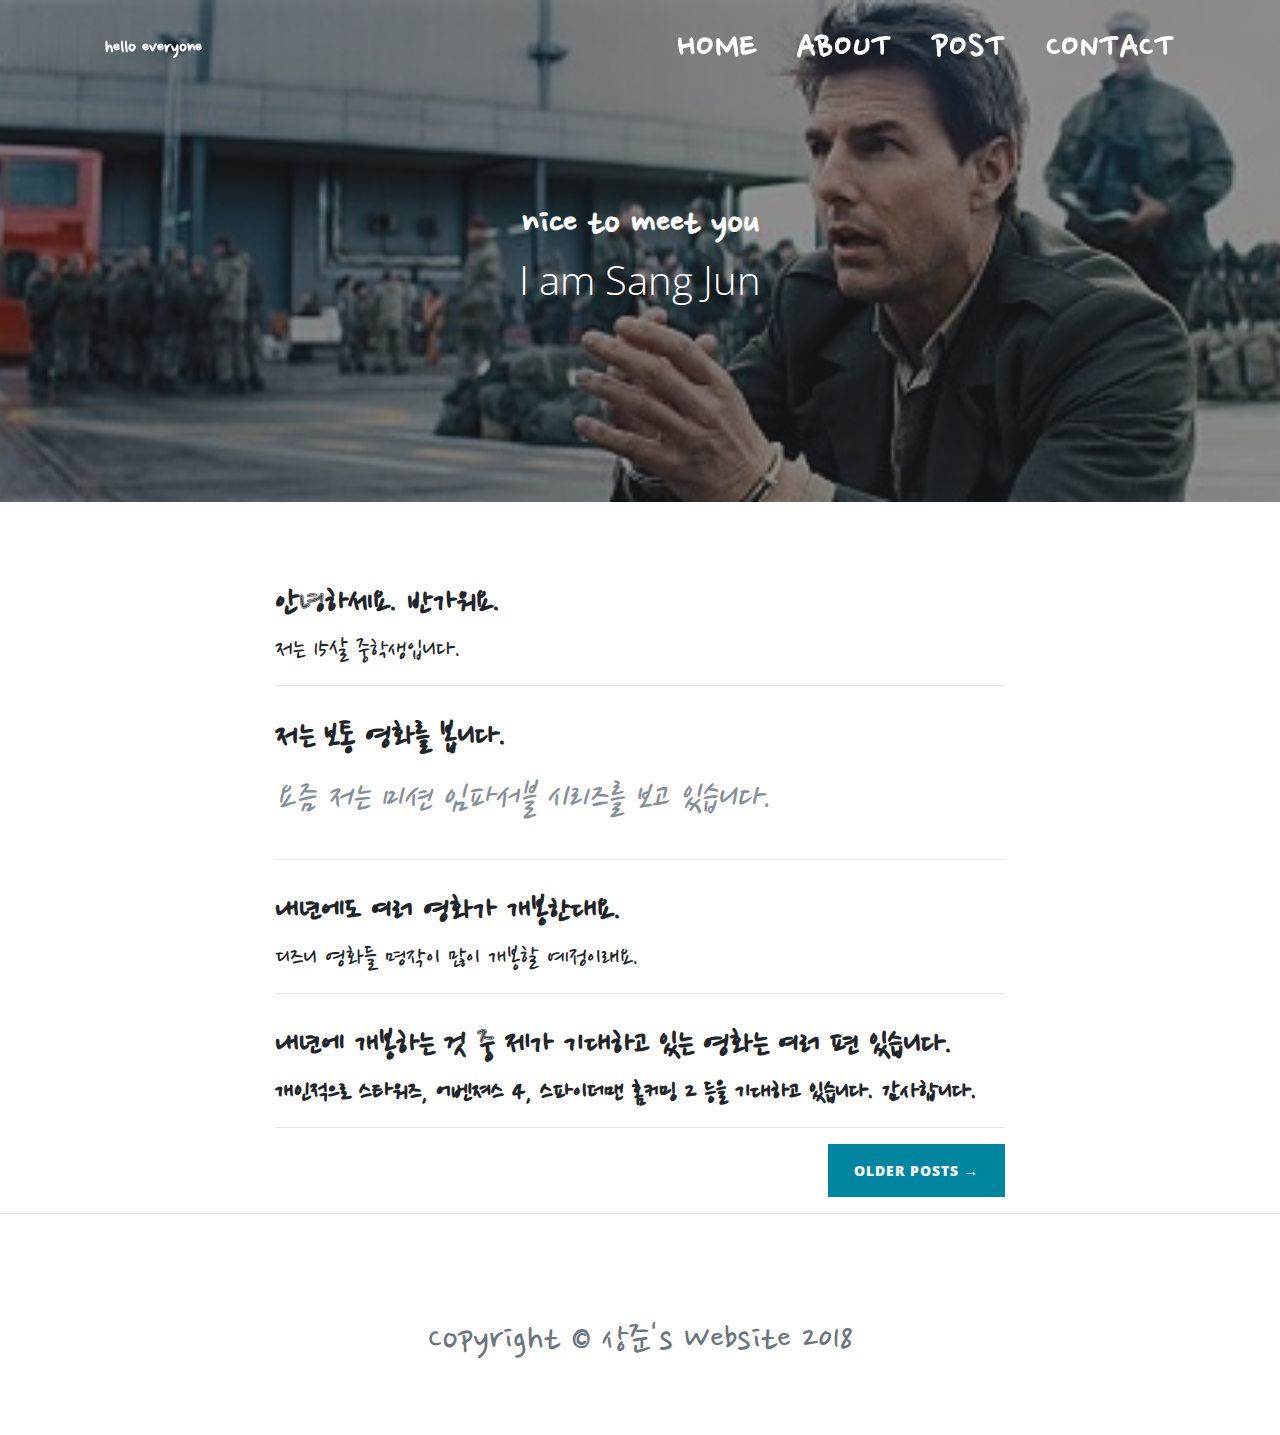
<file: index.html>
<!DOCTYPE html>
<html lang="en">

  <head>

    <meta charset="utf-8">
    <meta name="viewport" content="width=device-width, initial-scale=1, shrink-to-fit=no">
    <meta name="description" content="">
    <meta name="author" content="">

    <title>sangjun blog</title>

    <!-- Bootstrap core CSS -->
    <link href="vendor/bootstrap/css/bootstrap.min.css" rel="stylesheet">

    <!-- Custom fonts for this template -->
    <link href="vendor/font-awesome/css/font-awesome.min.css" rel="stylesheet" type="text/css">
    <link href='https://fonts.googleapis.com/css?family=Lora:400,700,400italic,700italic' rel='stylesheet' type='text/css'>
    <link href='https://fonts.googleapis.com/css?family=Open+Sans:300italic,400italic,600italic,700italic,800italic,400,300,600,700,800' rel='stylesheet' type='text/css'>
    <link href="https://fonts.googleapis.com/css?family=Nanum+Pen+Script" rel="stylesheet">
    <!-- Custom styles for this template -->
    <link href="css/clean-blog.css" rel="stylesheet">

  </head>

  <body>

    <!-- Navigation -->
    <nav class="navbar navbar-expand-lg navbar-light fixed-top" id="mainNav">
      <div class="container">
        <a class="navbar-brand" href="index.html">hello everyone</a>
        <button class="navbar-toggler navbar-toggler-right" type="button" data-toggle="collapse" data-target="#navbarResponsive" aria-controls="navbarResponsive" aria-expanded="false" aria-label="Toggle navigation">
          Menu
          <i class="fa fa-bars"></i>
        </button>
        <div class="collapse navbar-collapse" id="navbarResponsive">
          <ul class="navbar-nav ml-auto">
            <li class="nav-item">
              <a class="nav-link" href="index.html">Home</a>
            </li>
            <li class="nav-item">
              <a class="nav-link" href="about.html">About</a>
            </li>
            <li class="nav-item">
              <a class="nav-link" href="post.html">Post</a>
            </li>
            <li class="nav-item">
              <a class="nav-link" href="contact.html">Contact</a>
            </li>
          </ul>
        </div>
      </div>
    </nav>

    <!-- Page Header -->
    <header class="masthead" style="background-image: url('img/톰 크루즈.jpg')">
      <div class="overlay"></div>
      <div class="container">
        <div class="row">
          <div class="col-lg-8 col-md-10 mx-auto">
            <div class="site-heading">
              <h1>nice to meet you</h1>
              <span class="subheading">I am Sang Jun</span>
            </div>
          </div>
        </div>
      </div>
    </header>

    <!-- Main Content -->
    <div class="container">
      <div class="row">
        <div class="col-lg-8 col-md-10 mx-auto">
          <div class="post-preview">
            <a href="post.html">
              <h2 class="post-title">
                안녕하세요. 반가워요.
              </h2>
              <h3 class="post-subtitle">
                저는 15살 중학생입니다.
              </h3>
            </a>

          </div>
          <hr>
          <div class="post-preview">
            <a href="post.html">
              <h2 class="post-title">
                저는 보통 영화를 봅니다.
              </h2>
            </a>
            <p class="post-meta">요즘 저는 미션 임파서블 시리즈를 보고 있습니다.</p>
          </div>
          <hr>
          <div class="post-preview">
            <a href="post.html">
              <h2 class="post-title">
                내년에도 여러 영화가 개봉한대요.
              </h2>
              <h3 class="post-subtitle">
              디즈니 영화들 명작이 많이 개봉할 예정이래요.
              </h3>
            </a>

          </div>
          <hr>
          <div class="post-preview">
            <a href="post.html">
              <h2 class="post-title">
                내년에 개봉하는 것 중 제가 기대하고 있는 영화는 여러 편 있습니다.
              </h2>
              <h3 class="post-subtitle">
                개인적으로 스타워즈, 어벤져스 4, 스파이더맨 홈커밍 2 등을 기대하고 있습니다.
                감사합니다.
            </a>

          </div>
          <hr>
          <!-- Pager -->
          <div class="clearfix">
            <a class="btn btn-primary float-right" href="#">Older Posts &rarr;</a>
          </div>
        </div>
      </div>
    </div>

    <hr>

    <!-- Footer -->
    <footer>
      <div class="container">
        <div class="row">
          <div class="col-lg-8 col-md-10 mx-auto">

            <p class="copyright text-muted">Copyright &copy; 상준's Website 2018</p>
          </div>
        </div>
      </div>
    </footer>

    <!-- Bootstrap core JavaScript -->
    <script src="vendor/jquery/jquery.min.js"></script>
    <script src="vendor/bootstrap/js/bootstrap.bundle.min.js"></script>

    <!-- Custom scripts for this template -->
    <script src="js/clean-blog.min.js"></script>

  </body>

</html>
</file>
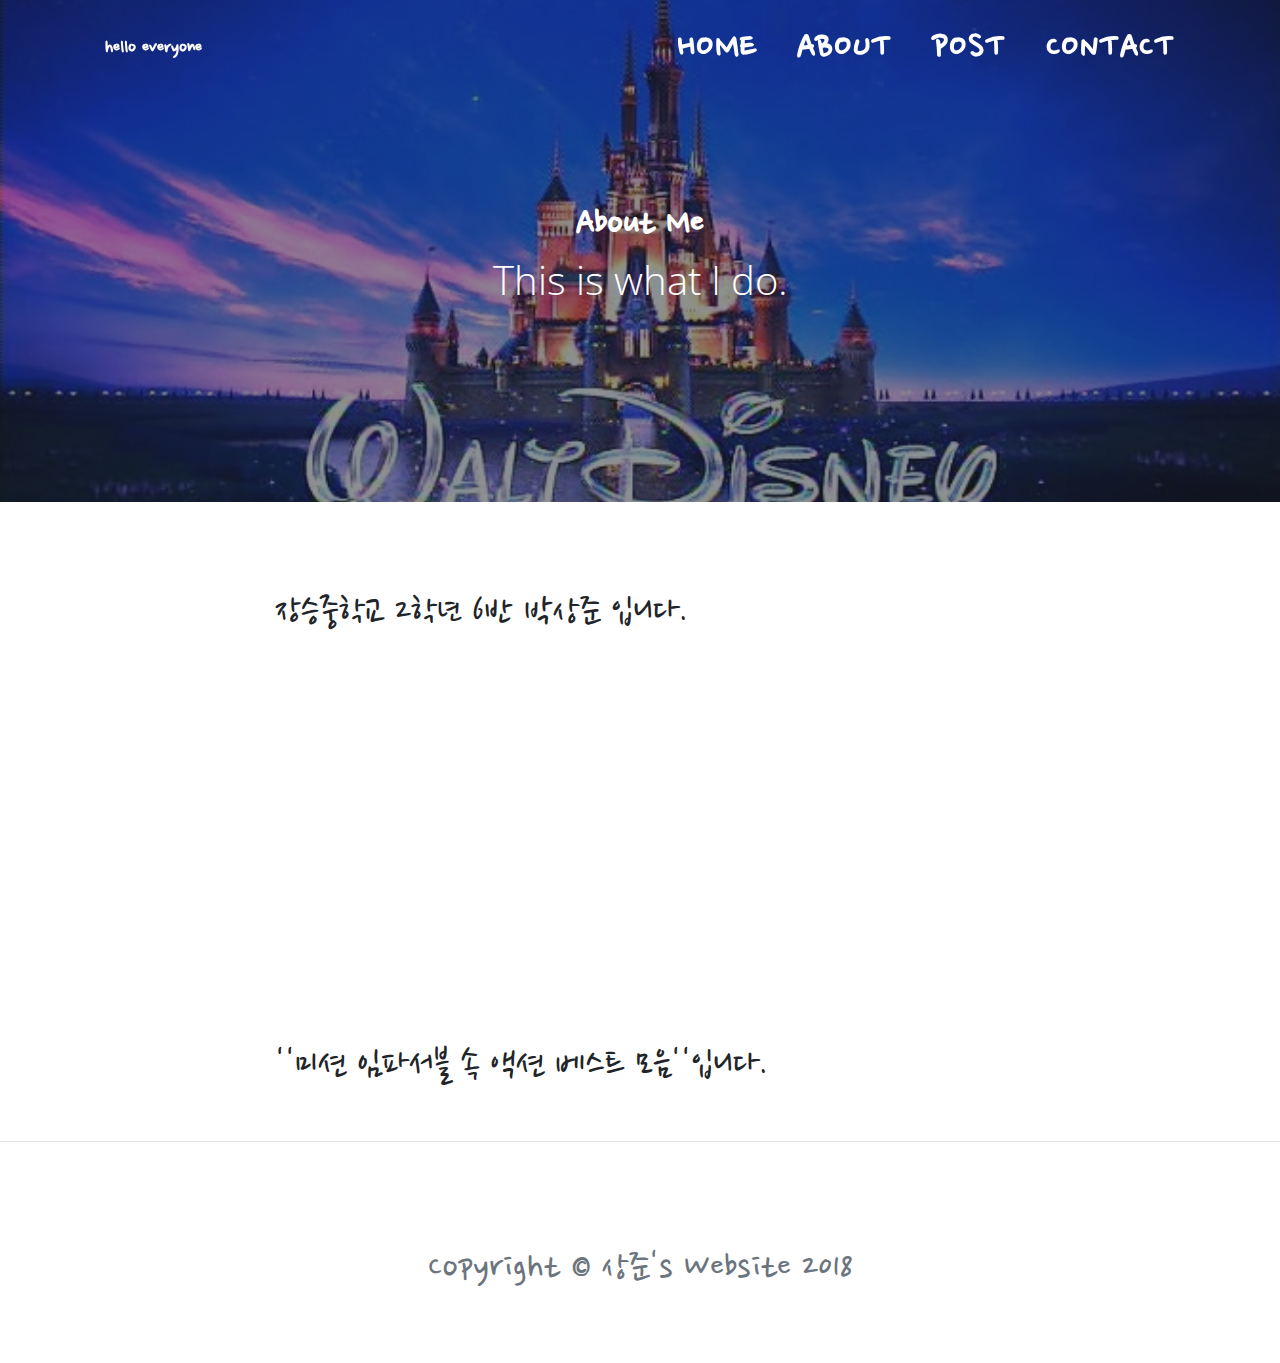
<file: about.html>
<!DOCTYPE html>
<html lang="en">

  <head>

    <meta charset="utf-8">
    <meta name="viewport" content="width=device-width, initial-scale=1, shrink-to-fit=no">
    <meta name="description" content="">
    <meta name="author" content="">

    <title>sangjun blog</title>

    <!-- Bootstrap core CSS -->
    <link href="vendor/bootstrap/css/bootstrap.min.css" rel="stylesheet">

    <!-- Custom fonts for this template -->
    <link href="vendor/font-awesome/css/font-awesome.min.css" rel="stylesheet" type="text/css">
    <link href='https://fonts.googleapis.com/css?family=Lora:400,700,400italic,700italic' rel='stylesheet' type='text/css'>
    <link href='https://fonts.googleapis.com/css?family=Open+Sans:300italic,400italic,600italic,700italic,800italic,400,300,600,700,800' rel='stylesheet' type='text/css'>
    <link href="https://fonts.googleapis.com/css?family=Nanum+Pen+Script" rel="stylesheet">
    <!-- Custom styles for this template -->
    <link href="css/clean-blog.css" rel="stylesheet">

  </head>

  <body>

    <!-- Navigation -->
    <nav class="navbar navbar-expand-lg navbar-light fixed-top" id="mainNav">
      <div class="container">
        <a class="navbar-brand" href="index.html">hello everyone</a>
        <button class="navbar-toggler navbar-toggler-right" type="button" data-toggle="collapse" data-target="#navbarResponsive" aria-controls="navbarResponsive" aria-expanded="false" aria-label="Toggle navigation">
          Menu
          <i class="fa fa-bars"></i>
        </button>
        <div class="collapse navbar-collapse" id="navbarResponsive">
          <ul class="navbar-nav ml-auto">
            <li class="nav-item">
              <a class="nav-link" href="index.html">Home</a>
            </li>
            <li class="nav-item">
              <a class="nav-link" href="about.html">About</a>
            </li>
            <li class="nav-item">
              <a class="nav-link" href="post.html">Post</a>
            </li>
            <li class="nav-item">
              <a class="nav-link" href="contact.html">Contact</a>
            </li>
          </ul>
        </div>
      </div>
    </nav>

    <!-- Page Header -->
    <header class="masthead" style="background-image: url('img/디즈니.jpg')">
      <div class="overlay"></div>
      <div class="container">
        <div class="row">
          <div class="col-lg-8 col-md-10 mx-auto">
            <div class="page-heading">
              <h1>About Me</h1>
              <span class="subheading">This is what I do.</span>
            </div>
          </div>
        </div>
      </div>
    </header>

    <!-- Main Content -->
    <div class="container">
      <div class="row">
        <div class="col-lg-8 col-md-10 mx-auto">
          <p>장승중학교 2학년 6반 박상준 입니다. </p>
          <iframe width="560" height="315" src="https://www.youtube.com/embed/5vSuJzcK_34" frameborder="0" allow="autoplay; encrypted-media" allowfullscreen></iframe>
          <p>''미션 임파서블 속 액션 베스트 모음''입니다.</p>
        </div>
      </div>
    </div>

    <hr>

    <!-- Footer -->
    <footer>
      <div class="container">
        <div class="row">
          <div class="col-lg-8 col-md-10 mx-auto">

            <p class="copyright text-muted">Copyright &copy; 상준's Website 2018</p>
          </div>
        </div>
      </div>
    </footer>

    <!-- Bootstrap core JavaScript -->
    <script src="vendor/jquery/jquery.min.js"></script>
    <script src="vendor/bootstrap/js/bootstrap.bundle.min.js"></script>

    <!-- Custom scripts for this template -->
    <script src="js/clean-blog.min.js"></script>

  </body>

</html>
</file>
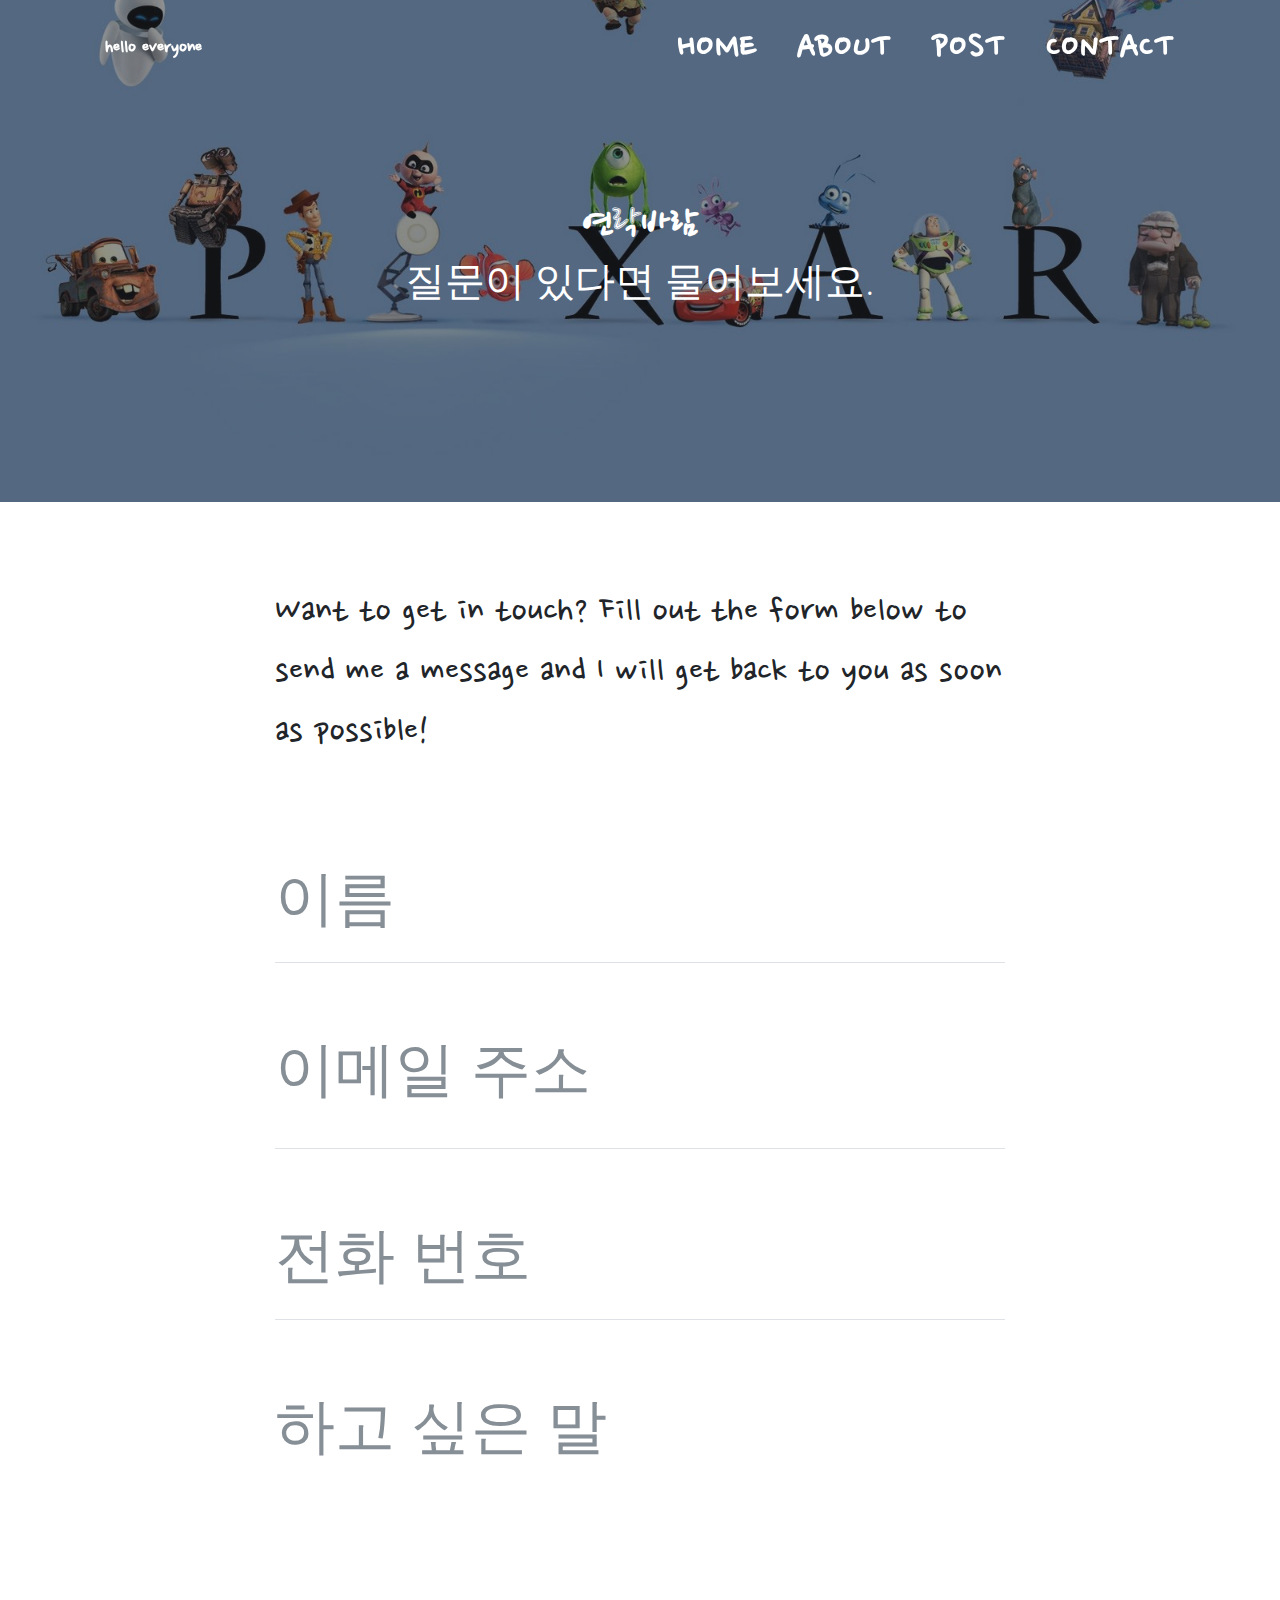
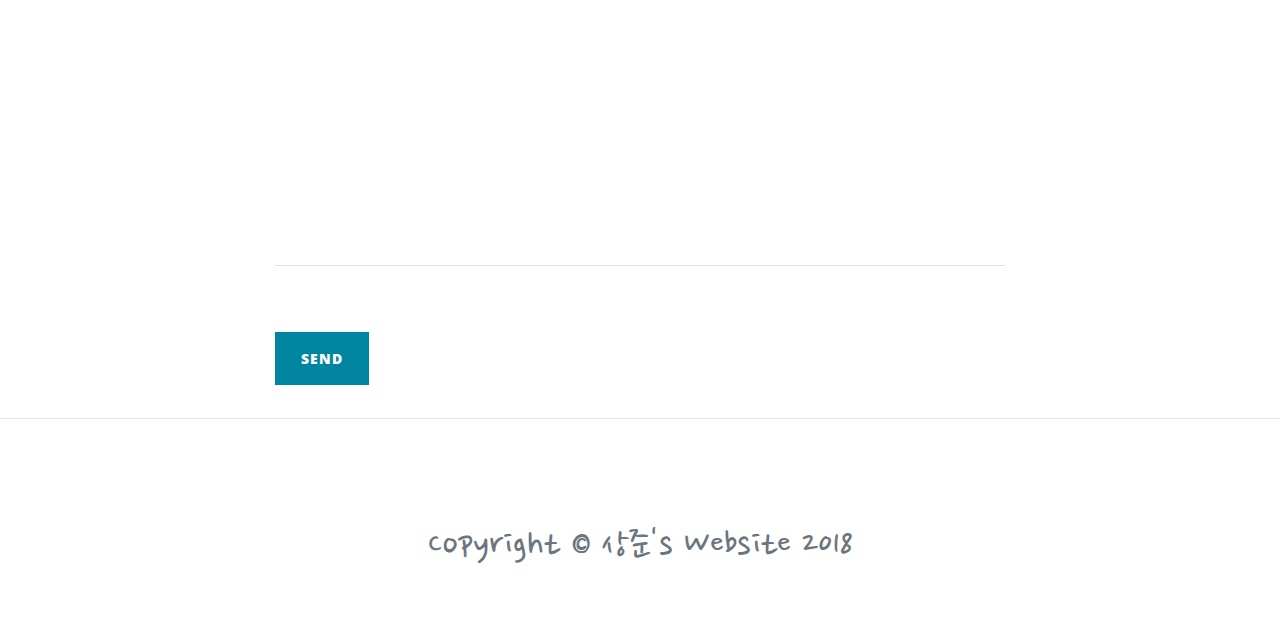
<file: contact.html>
<!DOCTYPE html>
<html lang="en">

  <head>

    <meta charset="utf-8">
    <meta name="viewport" content="width=device-width, initial-scale=1, shrink-to-fit=no">
    <meta name="description" content="">
    <meta name="author" content="">

    <title>sangjun blog</title>

    <!-- Bootstrap core CSS -->
    <link href="vendor/bootstrap/css/bootstrap.min.css" rel="stylesheet">

    <!-- Custom fonts for this template -->
    <link href="vendor/font-awesome/css/font-awesome.min.css" rel="stylesheet" type="text/css">
    <link href='https://fonts.googleapis.com/css?family=Lora:400,700,400italic,700italic' rel='stylesheet' type='text/css'>
    <link href='https://fonts.googleapis.com/css?family=Open+Sans:300italic,400italic,600italic,700italic,800italic,400,300,600,700,800' rel='stylesheet' type='text/css'>
    <link href="https://fonts.googleapis.com/css?family=Nanum+Pen+Script" rel="stylesheet">
    <!-- Custom styles for this template -->
    <link href="css/clean-blog.css" rel="stylesheet">

  </head>

  <body>

    <!-- Navigation -->
    <nav class="navbar navbar-expand-lg navbar-light fixed-top" id="mainNav">
      <div class="container">
        <a class="navbar-brand" href="index.html">hello everyone</a>
        <button class="navbar-toggler navbar-toggler-right" type="button" data-toggle="collapse" data-target="#navbarResponsive" aria-controls="navbarResponsive" aria-expanded="false" aria-label="Toggle navigation">
          Menu
          <i class="fa fa-bars"></i>
        </button>
        <div class="collapse navbar-collapse" id="navbarResponsive">
          <ul class="navbar-nav ml-auto">
            <li class="nav-item">
              <a class="nav-link" href="index.html">Home</a>
            </li>
            <li class="nav-item">
              <a class="nav-link" href="about.html">About</a>
            </li>
            <li class="nav-item">
              <a class="nav-link" href="post.html">Post</a>
            </li>
            <li class="nav-item">
              <a class="nav-link" href="contact.html">Contact</a>
            </li>
          </ul>
        </div>
      </div>
    </nav>

    <!-- Page Header -->
    <header class="masthead" style="background-image: url('img/픽사.jpg')">
      <div class="overlay"></div>
      <div class="container">
        <div class="row">
          <div class="col-lg-8 col-md-10 mx-auto">
            <div class="page-heading">
              <h1>연락바람</h1>
              <span class="subheading">질문이 있다면 물어보세요.</span>
            </div>
          </div>
        </div>
      </div>
    </header>

    <!-- Main Content -->
    <div class="container">
      <div class="row">
        <div class="col-lg-8 col-md-10 mx-auto">
          <p>Want to get in touch? Fill out the form below to send me a message and I will get back to you as soon as possible!</p>
          <!-- Contact Form - Enter your email address on line 19 of the mail/contact_me.php file to make this form work. -->
          <!-- WARNING: Some web hosts do not allow emails to be sent through forms to common mail hosts like Gmail or Yahoo. It's recommended that you use a private domain email address! -->
          <!-- To use the contact form, your site must be on a live web host with PHP! The form will not work locally! -->
          <form name="sentMessage" id="contactForm" novalidate>
            <div class="control-group">
              <div class="form-group floating-label-form-group controls">
                <label>이름</label>
                <input type="text" class="form-control" placeholder="이름" id="name" required data-validation-required-message="Please enter your name.">

              </div>
            </div>
            <div class="control-group">
              <div class="form-group floating-label-form-group controls">
                <label>이메일 주소</label>
                <input type="email" class="form-control" placeholder="이메일 주소" id="email" required data-validation-required-message="Please enter your email address.">
                <p class="help-block text-danger"></p>
              </div>
            </div>
            <div class="control-group">
              <div class="form-group col-xs-12 floating-label-form-group controls">
                <label>전화번호</label>
                <input type="tel" class="form-control" placeholder="전화 번호" id="phone" required data-validation-required-message="Please enter your phone number.">

              </div>
            </div>
            <div class="control-group">
              <div class="form-group floating-label-form-group controls">
                <label>하고 싶은 말</label>
                <textarea rows="5" class="form-control" placeholder="하고 싶은 말" id="message" required data-validation-required-message="Please enter a message."></textarea>
                <p class="help-block text-danger"></p>
              </div>
            </div>
            <br>
            <div id="success"></div>
            <div class="form-group">
              <button type="submit" class="btn btn-primary" id="sendMessageButton">Send</button>
            </div>
          </form>
        </div>
      </div>
    </div>

    <hr>

    <!-- Footer -->
    <footer>
      <div class="container">
        <div class="row">
          <div class="col-lg-8 col-md-10 mx-auto">

            <p class="copyright text-muted">Copyright &copy; 상준's Website 2018</p>
          </div>
        </div>
      </div>
    </footer>

    <!-- Bootstrap core JavaScript -->
    <script src="vendor/jquery/jquery.min.js"></script>
    <script src="vendor/bootstrap/js/bootstrap.bundle.min.js"></script>

    <!-- Contact Form JavaScript -->
    <script src="js/jqBootstrapValidation.js"></script>
    <script src="js/contact_me.js"></script>

    <!-- Custom scripts for this template -->
    <script src="js/clean-blog.min.js"></script>

  </body>

</html>
</file>
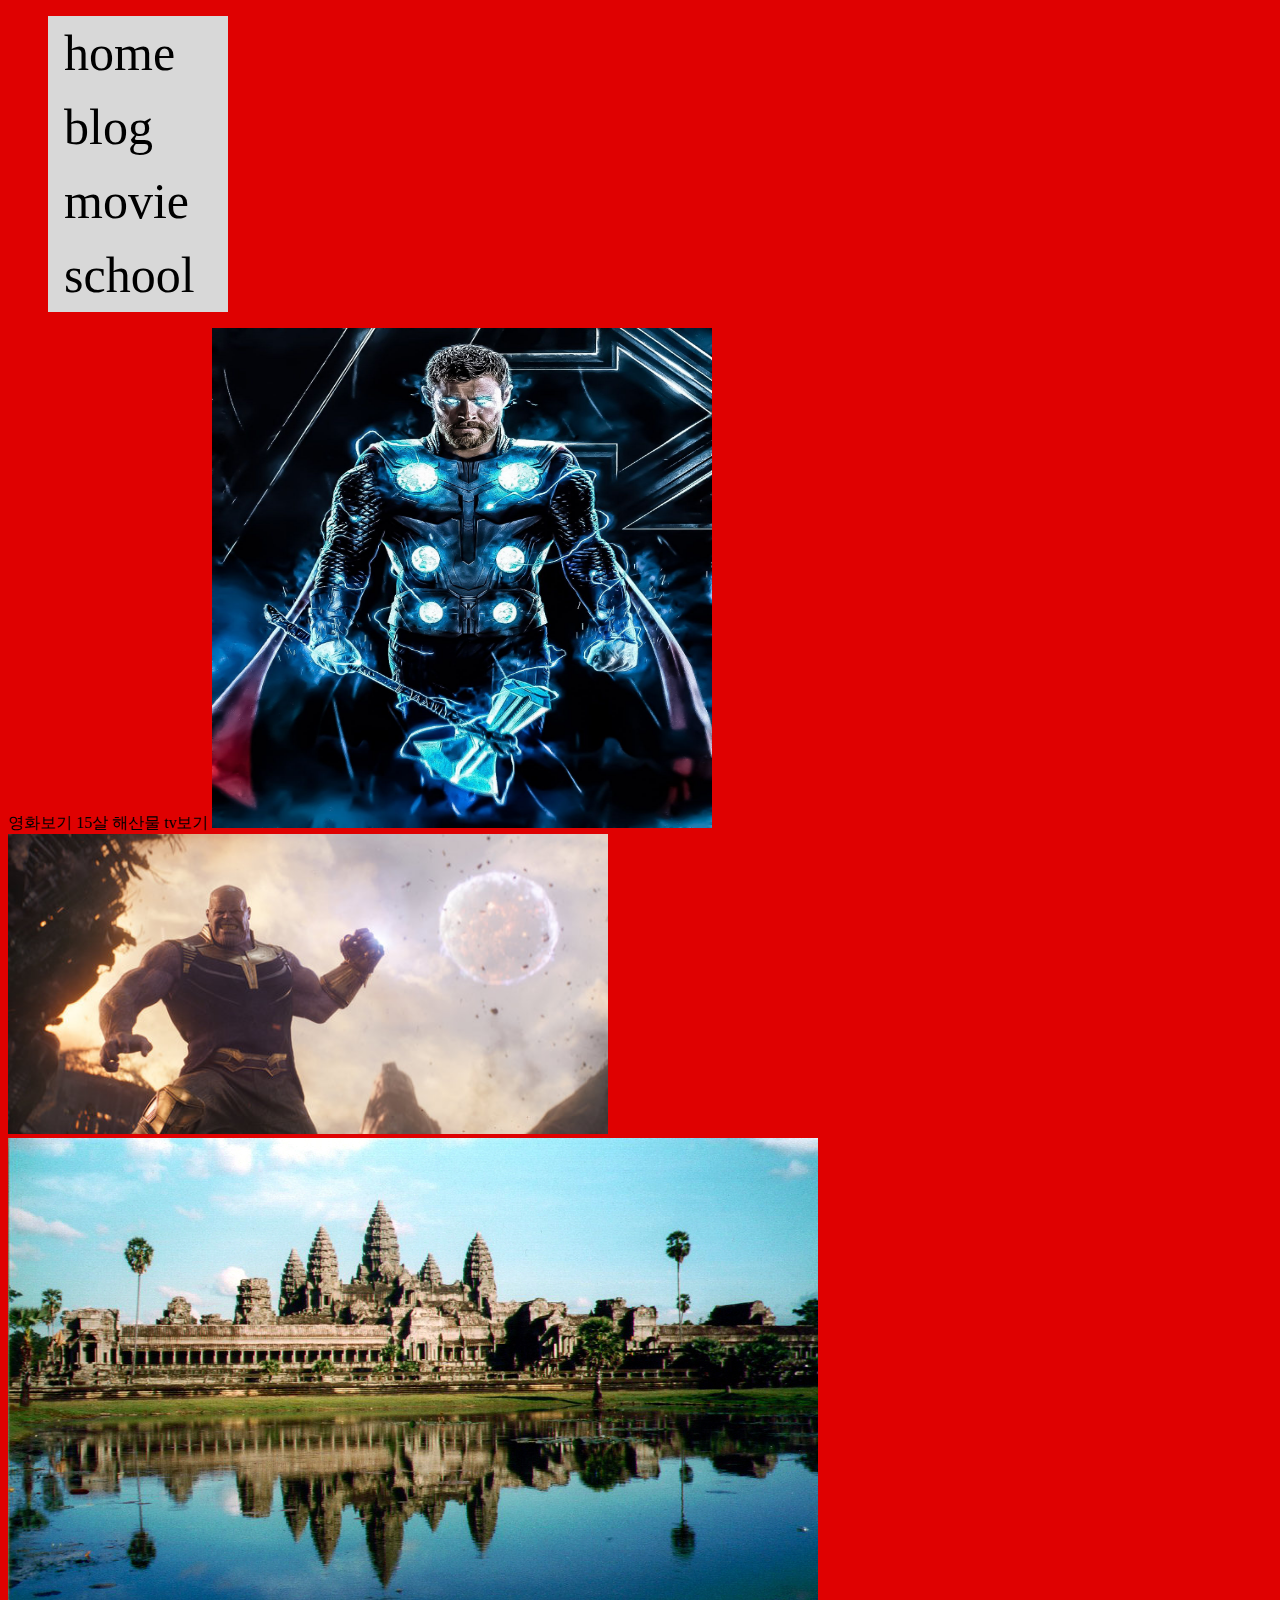
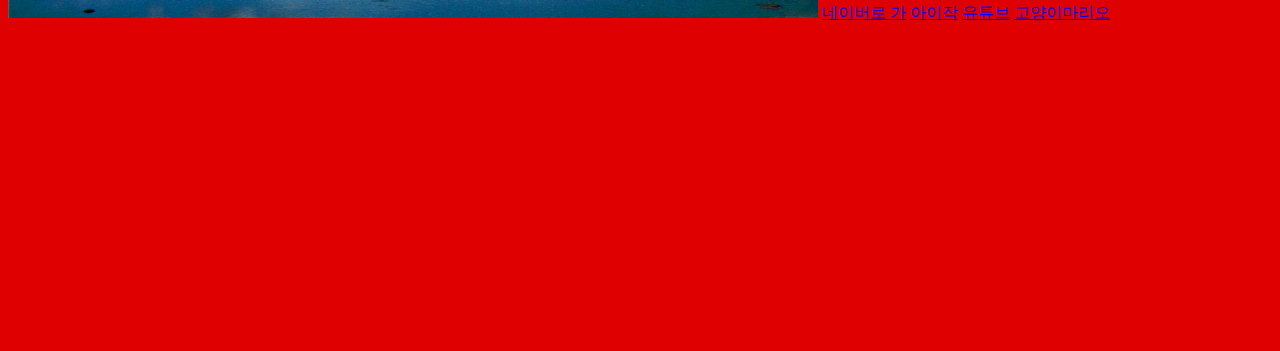
<file: week1.html>
<!DOCTYPE html>
<html lang="en">
<head>
  <meta charset="UTF-8">
  <meta name="viewport" content="width=device-width, initial-scale=1.0">
  <meta http-equiv="X-UA-Compatible" content="ie=edge">
  <link rel="stylesheet" href="style.css">
  <title>박상준</title>
</head>
<body>
  <ul>
    <li><a href="https://www.naver.com/">home</a></li>
    <li><a href="https://www.naver.com/">blog</a></li>
    <li><a href="https://www.naver.com/">movie</a></li>
    <li><a href="https://www.naver.com/">school</a></li>
  </ul>

영화보기
15살
해산물
tv보기
<img src="./thor.jpg" alt=""width="500"height="500">
<img src="./thanos.jpg" alt=""width="600"height="300">
<img src="./810앙코르와트3.jpg" alt="">
<a href="https://www.naver.com/">네이버로 가</a>
<a href="http://letitbe99.tistory.com/1874">아이작</a>
<a href="https://www.youtube.com/">유튜브</a>
<a href="http://letitbe99.tistory.com/1803">고양이마리오</a>
<iframe width="560" height="315" src="https://www.youtube.com/embed/KbTJ_vxOJtw" frameborder="0" allow="autoplay; encrypted-media" allowfullscreen></iframe>
<iframe width="560" height="315" src="https://www.youtube.com/embed/8j5bdvtviic" frameborder="0" allow="autoplay; encrypted-media" allowfullscreen></iframe>
<div id="disqus_thread"></div>
<script>

/**
*  RECOMMENDED CONFIGURATION VARIABLES: EDIT AND UNCOMMENT THE SECTION BELOW TO INSERT DYNAMIC VALUES FROM YOUR PLATFORM OR CMS.
*  LEARN WHY DEFINING THESE VARIABLES IS IMPORTANT: https://disqus.com/admin/universalcode/#configuration-variables*/
/*
var disqus_config = function () {
this.page.url = PAGE_URL;  // Replace PAGE_URL with your page's canonical URL variable
this.page.identifier = PAGE_IDENTIFIER; // Replace PAGE_IDENTIFIER with your page's unique identifier variable
};
*/
(function() { // DON'T EDIT BELOW THIS LINE
var d = document, s = d.createElement('script');
s.src = 'https://sangjun0822-github-io.disqus.com/embed.js';
s.setAttribute('data-timestamp', +new Date());
(d.head || d.body).appendChild(s);
})();
</script>
<noscript>Please enable JavaScript to view the <a href="https://disqus.com/?ref_noscript">comments powered by Disqus.</a></noscript>

</body>
</html>
</file>
<file: css/clean-blog.css>
body {
  font-size: 40px;
  color: #212529;
  font-family: 'Nanum Pen Script', 'Times New Roman', serif;
}

p {
  line-height: 1.5;
  margin: 30px 0;
}

p a {
  text-decoration: underline;
}

h1,
h2,
h3,
h4,
h5,
h6 {
  font-weight: 800;
  font-family: 'Nanum Pen Script', 'Helvetica Neue', Helvetica, Arial, sans-serif;
}

a {
  color: #212529;
  -webkit-transition: all 0.2s;
  -moz-transition: all 0.2s;
  transition: all 0.2s;
}

a:focus, a:hover {
  color: #0085A1;
}

blockquote {
  font-style: italic;
  color: #868e96;
}

.section-heading {
  font-size: 36px;
  font-weight: 700;
  margin-top: 60px;
}

.caption {
  font-size: 14px;
  font-style: italic;
  display: block;
  margin: 0;
  padding: 10px;
  text-align: center;
  border-bottom-right-radius: 5px;
  border-bottom-left-radius: 5px;
}

::-moz-selection {
  color: #fff;
  background: #0085A1;
  text-shadow: none;
}

::selection {
  color: #fff;
  background: #0085A1;
  text-shadow: none;
}

img::selection {
  color: #fff;
  background: transparent;
}

img::-moz-selection {
  color: #fff;
  background: transparent;
}

#mainNav {
  position: absolute;
  border-bottom: 1px solid #e9ecef;
  background-color: white;
  font-family: 'Nanum Pen Script', 'Helvetica Neue', Helvetica, Arial, sans-serif;
}

#mainNav .navbar-brand {
  font-weight: 800;
  color: #343a40;
}

#mainNav .navbar-toggler {
  font-size: 40px;
  font-weight: 800;
  padding: 13px;
  text-transform: uppercase;
  color: #343a40;
}

#mainNav .navbar-nav > li.nav-item > a {
  font-size: 40px;
  font-weight: 800;
  letter-spacing: 1px;
  text-transform: uppercase;
}

@media only screen and (min-width: 992px) {
  #mainNav {
    border-bottom: 1px solid transparent;
    background: transparent;
  }
  #mainNav .navbar-brand {
    padding: 10px 20px;
    color: #fff;
  }
  #mainNav .navbar-brand:focus, #mainNav .navbar-brand:hover {
    color: rgba(255, 255, 255, 0.8);
  }
  #mainNav .navbar-nav > li.nav-item > a {
    padding: 10px 20px;
    color: #fff;
  }
  #mainNav .navbar-nav > li.nav-item > a:focus, #mainNav .navbar-nav > li.nav-item > a:hover {
    color: rgba(255, 255, 255, 0.8);
  }
}

@media only screen and (min-width: 992px) {
  #mainNav {
    -webkit-transition: background-color 0.2s;
    -moz-transition: background-color 0.2s;
    transition: background-color 0.2s;
    /* Force Hardware Acceleration in WebKit */
    -webkit-transform: translate3d(0, 0, 0);
    -moz-transform: translate3d(0, 0, 0);
    -ms-transform: translate3d(0, 0, 0);
    -o-transform: translate3d(0, 0, 0);
    transform: translate3d(0, 0, 0);
    -webkit-backface-visibility: hidden;
  }
  #mainNav.is-fixed {
    /* when the user scrolls down, we hide the header right above the viewport */
    position: fixed;
    top: -67px;
    -webkit-transition: -webkit-transform 0.2s;
    -moz-transition: -moz-transform 0.2s;
    transition: transform 0.2s;
    border-bottom: 1px solid white;
    background-color: rgba(255, 255, 255, 0.9);
  }
  #mainNav.is-fixed .navbar-brand {
    color: #212529;
  }
  #mainNav.is-fixed .navbar-brand:focus, #mainNav.is-fixed .navbar-brand:hover {
    color: #0085A1;
  }
  #mainNav.is-fixed .navbar-nav > li.nav-item > a {
    color: #212529;
  }
  #mainNav.is-fixed .navbar-nav > li.nav-item > a:focus, #mainNav.is-fixed .navbar-nav > li.nav-item > a:hover {
    color: #0085A1;
  }
  #mainNav.is-visible {
    /* if the user changes the scrolling direction, we show the header */
    -webkit-transform: translate3d(0, 100%, 0);
    -moz-transform: translate3d(0, 100%, 0);
    -ms-transform: translate3d(0, 100%, 0);
    -o-transform: translate3d(0, 100%, 0);
    transform: translate3d(0, 100%, 0);
  }
}

header.masthead {
  margin-bottom: 50px;
  background: no-repeat center center;
  background-color: #868e96;
  background-attachment: scroll;
  position: relative;
  -webkit-background-size: cover;
  -moz-background-size: cover;
  -o-background-size: cover;
  background-size: cover;
}

header.masthead .overlay {
  position: absolute;
  top: 0;
  left: 0;
  height: 100%;
  width: 100%;
  background-color: #212529;
  opacity: 0.5;
}

header.masthead .page-heading,
header.masthead .post-heading,
header.masthead .site-heading {
  padding: 200px 0 150px;
  color: white;
}

@media only screen and (min-width: 768px) {
  header.masthead .page-heading,
  header.masthead .post-heading,
  header.masthead .site-heading {
    padding: 200px 0;
  }
}

header.masthead .page-heading,
header.masthead .site-heading {
  text-align: center;
}

header.masthead .page-heading h1,
header.masthead .site-heading h1 {
  font-size: 50px;
  margin-top: 0;
}

header.masthead .page-heading .subheading,
header.masthead .site-heading .subheading {
  font-size: 40px;
  font-weight: 300;
  line-height: 1.1;
  display: block;
  margin: 10px 0 0;
  font-family: 'Open Sans', 'Helvetica Neue', Helvetica, Arial, sans-serif;
}

@media only screen and (min-width: 768px) {
  header.masthead .page-heading h1,
  header.masthead .site-heading h1 {
    font-size: 40px;
  }
}

header.masthead .post-heading h1 {
  font-size: 40px;
}

header.masthead .post-heading .meta,
header.masthead .post-heading .subheading {
  line-height: 1.1;
  display: block;
}

header.masthead .post-heading .subheading {
  font-size: 40px;
  font-weight: 600;
  margin: 10px 0 30px;
  font-family: 'Open Sans', 'Helvetica Neue', Helvetica, Arial, sans-serif;
}

header.masthead .post-heading .meta {
  font-size: 40px;
  font-weight: 300;
  font-style: italic;
  font-family: 'Lora', 'Times New Roman', serif;
}

header.masthead .post-heading .meta a {
  color: #fff;
}

@media only screen and (min-width: 768px) {
  header.masthead .post-heading h1 {
    font-size: 40px;
  }
  header.masthead .post-heading .subheading {
    font-size: 40px;
  }
}

.post-preview > a {
  color: #212529;
}

.post-preview > a:focus, .post-preview > a:hover {
  text-decoration: none;
  color: #0085A1;
}

.post-preview > a > .post-title {
  font-size: 40px;
  margin-top: 30px;
  margin-bottom: 10px;
}

.post-preview > a > .post-subtitle {
  font-weight: 300;
  margin: 0 0 10px;
}

.post-preview > .post-meta {
  font-size: 40px;
  font-style: italic;
  margin-top: 0;
  color: #868e96;
}

.post-preview > .post-meta > a {
  text-decoration: none;
  color: #212529;
}

.post-preview > .post-meta > a:focus, .post-preview > .post-meta > a:hover {
  text-decoration: underline;
  color: #0085A1;
}

@media only screen and (min-width: 768px) {
  .post-preview > a > .post-title {
    font-size: 36px;
  }
}

.floating-label-form-group {
  font-size: 40px;
  position: relative;
  margin-bottom: 0;
  padding-bottom: 0.5em;
  border-bottom: 1px solid #dee2e6;
}

.floating-label-form-group input,
.floating-label-form-group textarea {
  font-size: 1.5em;
  position: relative;
  z-index: 1;
  padding: 0;
  resize: none;
  border: none;
  border-radius: 0;
  background: none;
  box-shadow: none !important;
  font-family: 'Lora', 'Times New Roman', serif;
}

.floating-label-form-group input::-webkit-input-placeholder,
.floating-label-form-group textarea::-webkit-input-placeholder {
  color: #868e96;
  font-family: 'Lora', 'Times New Roman', serif;
}

.floating-label-form-group label {
  font-size: 0.85em;
  line-height: 1.764705882em;
  position: relative;
  z-index: 0;
  top: 2em;
  display: block;
  margin: 0;
  -webkit-transition: top 0.3s ease, opacity 0.3s ease;
  -moz-transition: top 0.3s ease, opacity 0.3s ease;
  -ms-transition: top 0.3s ease, opacity 0.3s ease;
  transition: top 0.3s ease, opacity 0.3s ease;
  vertical-align: middle;
  vertical-align: baseline;
  opacity: 0;
}

.floating-label-form-group .help-block {
  margin: 15px 0;
}

.floating-label-form-group-with-value label {
  top: 0;
  opacity: 1;
}

.floating-label-form-group-with-focus label {
  color: #0085A1;
}

form .form-group:first-child .floating-label-form-group {
  border-top: 1px solid #dee2e6;
}

footer {
  padding: 50px 0 65px;
}

footer .list-inline {
  margin: 0;
  padding: 0;
}

footer .copyright {
  font-size: 40px;
  margin-bottom: 0;
  text-align: center;
}

.btn {
  font-size: 14px;
  font-weight: 800;
  padding: 15px 25px;
  letter-spacing: 1px;
  text-transform: uppercase;
  border-radius: 0;
  font-family: 'Open Sans', 'Helvetica Neue', Helvetica, Arial, sans-serif;
}

.btn-primary {
  background-color: #0085A1;
  border-color: #0085A1;
}

.btn-primary:hover, .btn-primary:focus, .btn-primary:active {
  color: #fff;
  background-color: #00657b !important;
  border-color: #00657b !important;
}

.btn-lg {
  font-size: 16px;
  padding: 25px 35px;
}
</file>
<file: style.css>
li {
 font-size: 50px;
 color : black;
 background:#D8D8D8;
 list-style:none;
 margin:0px;
 padding:0px;
 width : 180px;
}
li a{text-decoration : none;
color : black;
display : block;
padding : 8px 16px
}
li a:hover{background-color : black;
color : white;

}
body{
  background-color: #DF0101;
}
</file>
